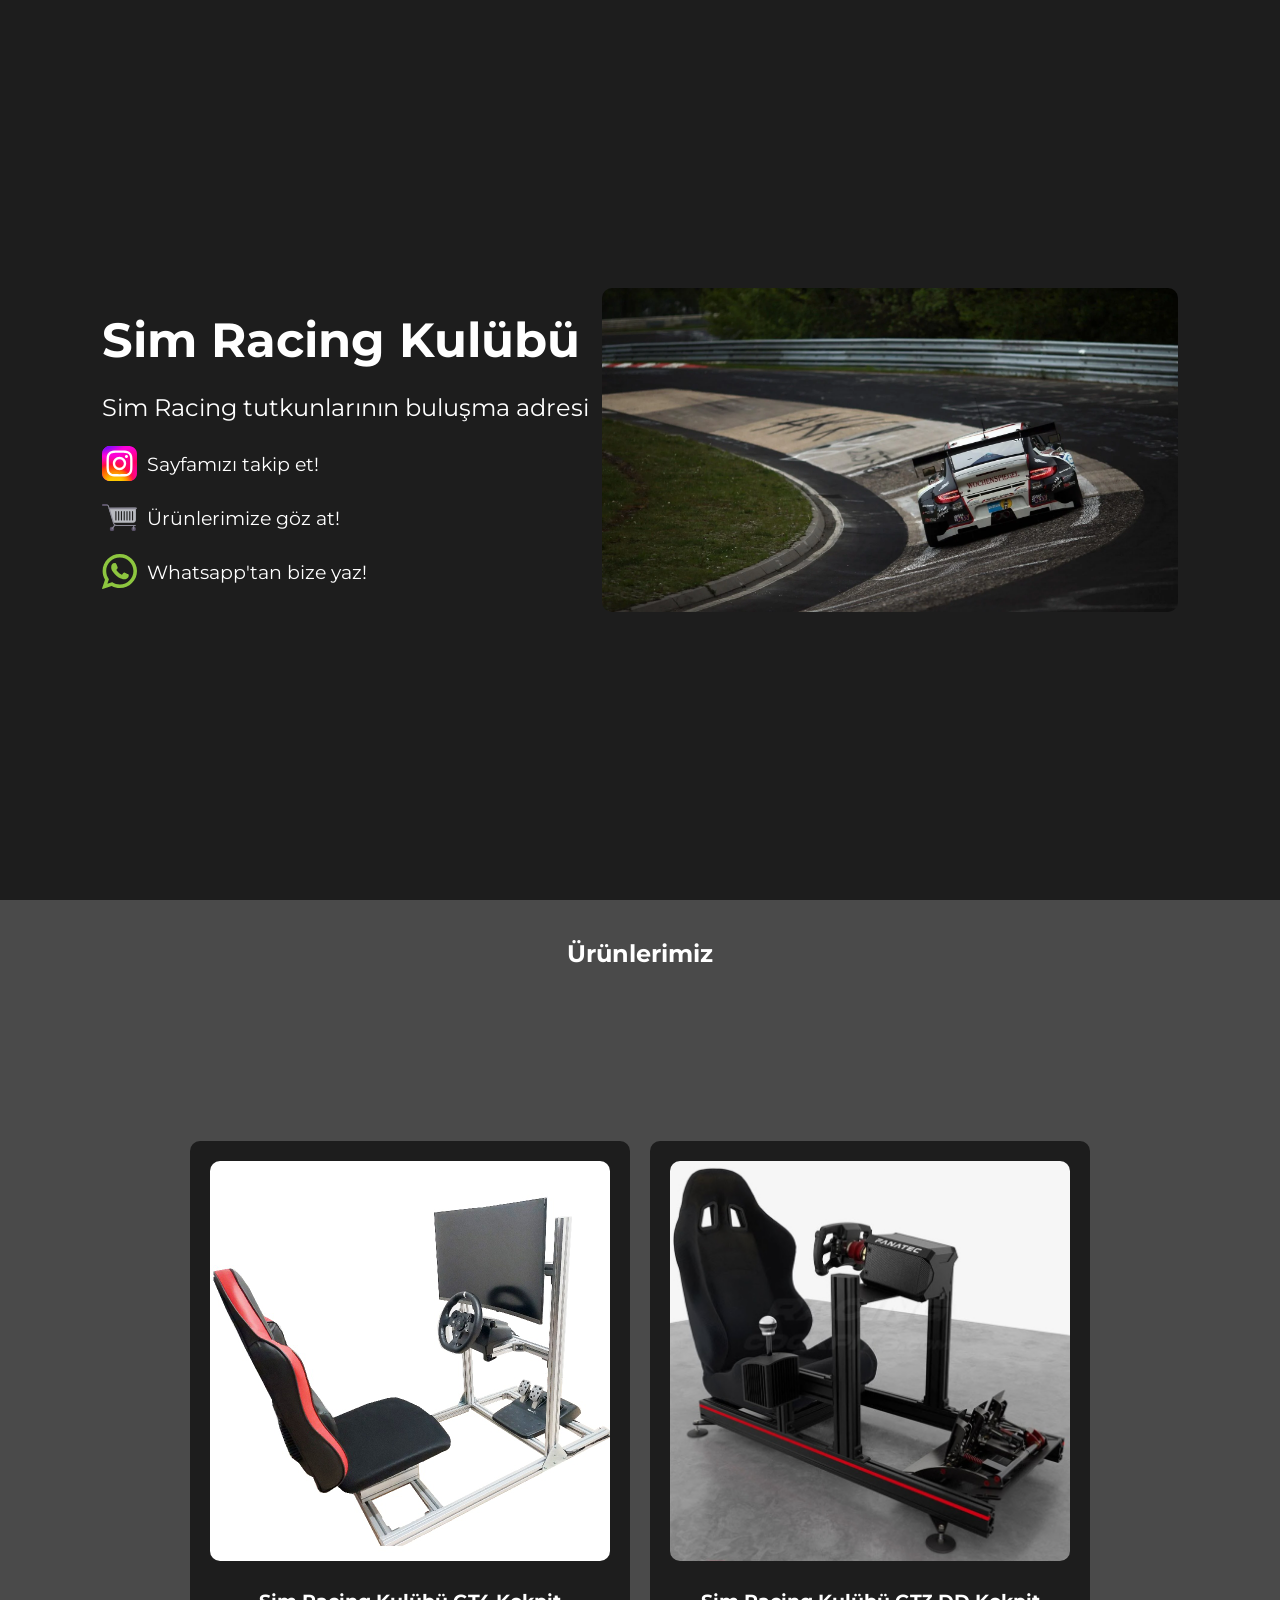
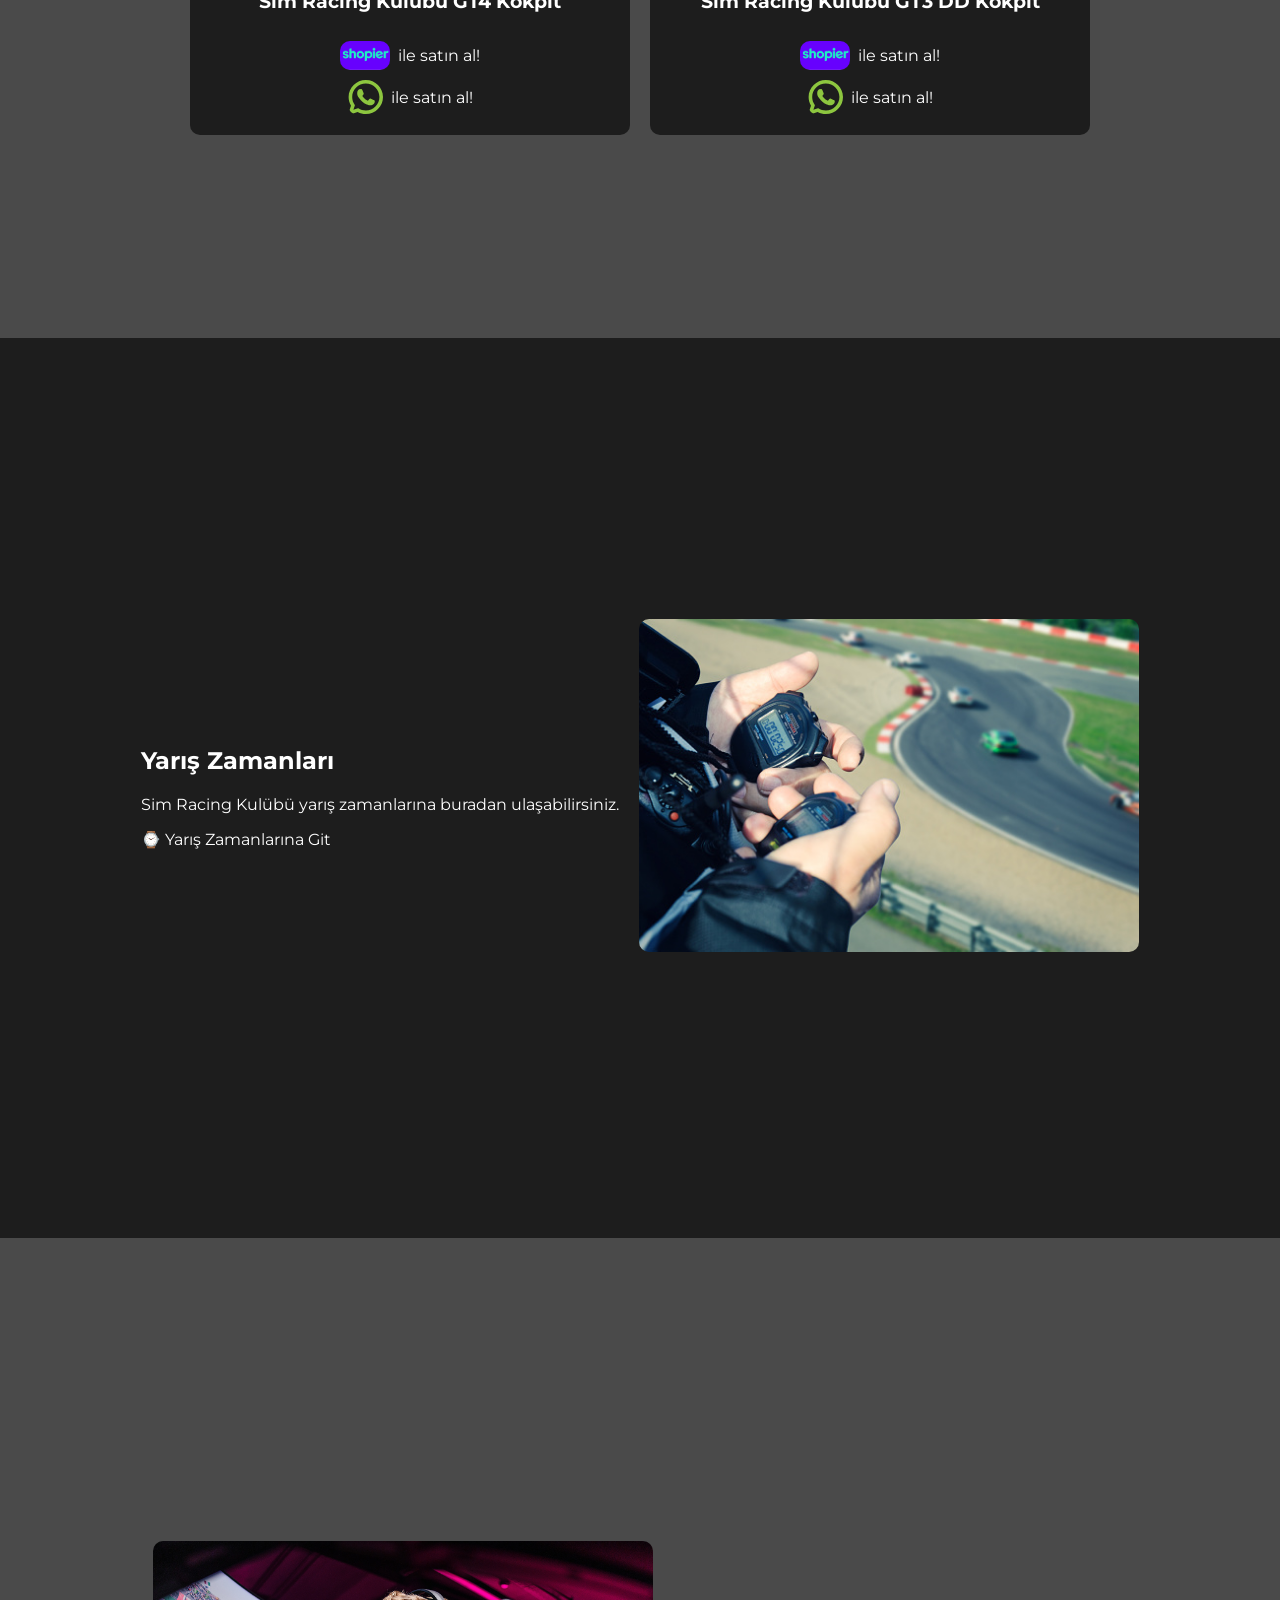
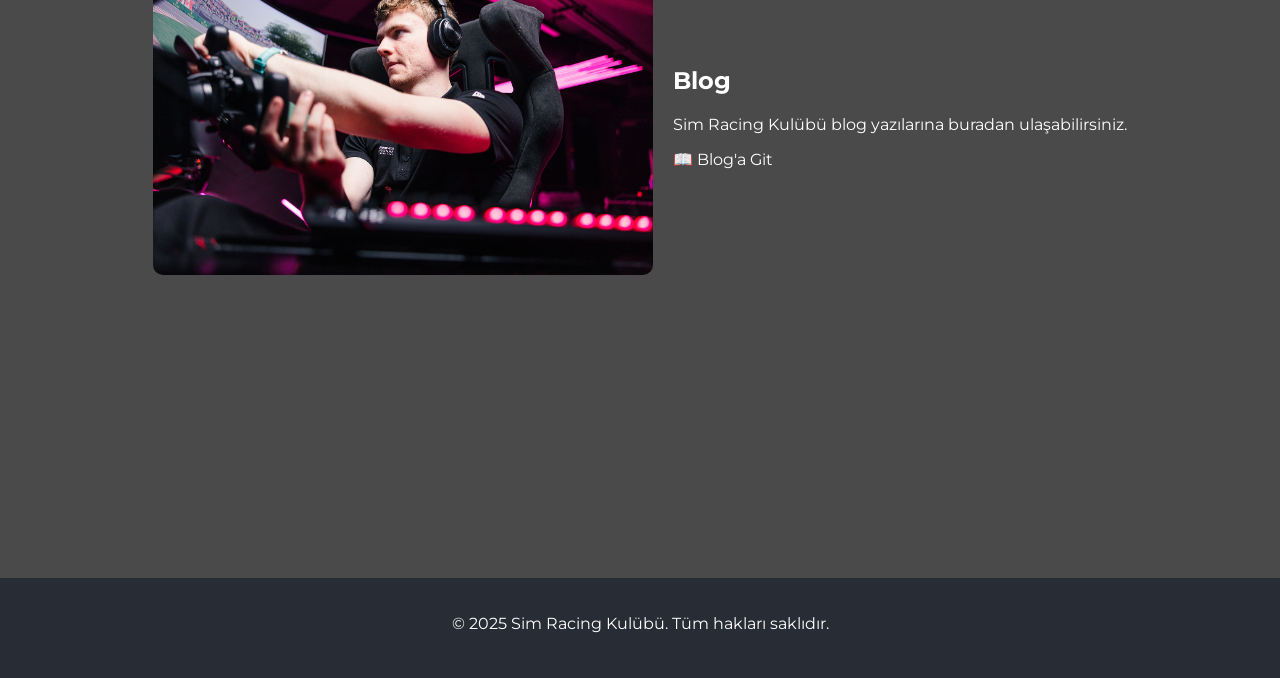
<file: index.html>
<!DOCTYPE html>
<html lang="tr">
  <head>
    <meta charset="UTF-8" />
    <meta name="viewport" content="width=device-width, initial-scale=1.0" />
    <title>Sim Racing Kulübü</title>
    <link rel="stylesheet" href="./assets/styles/style.css" />
    <link rel="preconnect" href="https://fonts.googleapis.com" />
    <link rel="preconnect" href="https://fonts.gstatic.com" crossorigin />
    <link href="https://fonts.googleapis.com/css2?family=Montserrat:ital,wght@0,100..900;1,100..900&display=swap" rel="stylesheet" />
  </head>
  <body>
    <section id="hero" class="hero">
      <div class="hero-left">
        <h1>Sim Racing Kulübü</h1>
        <p>Sim Racing tutkunlarının buluşma adresi</p>
        <a href="https://www.instagram.com/simracingkulubu/" target="_blank">
          <img width="35px" src="./assets/images/simracingkulubu-instagram.svg" alt="simracingkulubu-instagram" />
          &nbsp; Sayfamızı takip et!
        </a>
        <br />
        <a href="#urunler">
          <img width="35px" src="./assets/images/simracingkulubu-urunler.svg" alt="simracingkulubu-shop" />
          &nbsp; Ürünlerimize göz at!
        </a>
        <br />
        <a href="https://wa.link/olzsjp">
          <img width="35px" src="./assets/images/simracingkulubu-whatsapp.svg" alt="simracingkulubu-whatsapp" />
          &nbsp; Whatsapp'tan bize yaz!
        </a>
      </div>
      <div class="hero-right">
        <img loading="lazy" src="./assets/images/simracingkulubu-hero.webp" alt="Sim Racing Kulübü" />
      </div>
    </section>
    <section id="urunler">
      <br />
      <h2 style="text-align: center; color: white">Ürünlerimiz</h2>
      <div class="urunler">
        <div class="urun">
          <img loading="lazy" height="400px" src="./assets/images/simracingkulubu-rig.jpg" alt="simracingkulubu-rig" />
          <h3>Sim Racing Kulübü GT4 Kokpit</h3>
          <a href="https://www.shopier.com/31012948" target="_blank">
            <img width="50px" src="./assets/images/simracingkulubu-shopier.jpg" alt="simracingkulubu-shopier" />
            &nbsp; ile satın al!
          </a>
          <a href="https://wa.link/olzsjp">
            <img width="35px" src="./assets/images/simracingkulubu-whatsapp.svg" alt="simracingkulubu-whatsapp" />
            &nbsp; ile satın al!
          </a>
        </div>
        <div class="urun">
          <img loading="lazy" height="400px" src="./assets/images/simracingkulubu-rig-2.jpg" alt="simracingkulubu-rig-2" />
          <h3>Sim Racing Kulübü GT3 DD Kokpit</h3>
          <a href="https://www.shopier.com/31012948" target="_blank">
            <img loading="lazy" width="50px" src="./assets/images/simracingkulubu-shopier.jpg" alt="simracingkulubu-shopier" />
            &nbsp; ile satın al!
          </a>
          <a href="https://wa.link/olzsjp">
            <img width="35px" src="./assets/images/simracingkulubu-whatsapp.svg" alt="simracingkulubu-whatsapp" />
            &nbsp; ile satın al!
          </a>
        </div>
      </div>
    </section>
    <section id="zamanlar">
      <div class="zamanlar">
        <div class="zamanlar-left">
          <h2>Yarış Zamanları</h2>
          <p>Sim Racing Kulübü yarış zamanlarına buradan ulaşabilirsiniz.</p>
          <a href="timings.html">⌚ Yarış Zamanlarına Git</a>
        </div>
        <div class="zamanlar-right">
          <img loading="lazy" width="500px" src="./assets/images/simracingkulubu-timer.jpg" alt="Sim Racing Kulübü Yarış Zamanları" />
        </div>
      </div>
    </section>
    <section id="blog">
      <div class="blog">
        <div class="blog-left">
          <img loading="lazy" width="500px" src="./assets/images/simracingkulubu-blog.jpg" alt="Sim Racing Kulübü Blog" />
        </div>
        <div class="blog-right">
          <h2>Blog</h2>
          <p>Sim Racing Kulübü blog yazılarına buradan ulaşabilirsiniz.</p>
          <a href="./blog.html">📖 Blog'a Git</a>
        </div>
      </div>
    <footer class="footer">
      <p>&copy; 2025 Sim Racing Kulübü. Tüm hakları saklıdır.</p>
    </footer>
  </body>
</html>
</file>
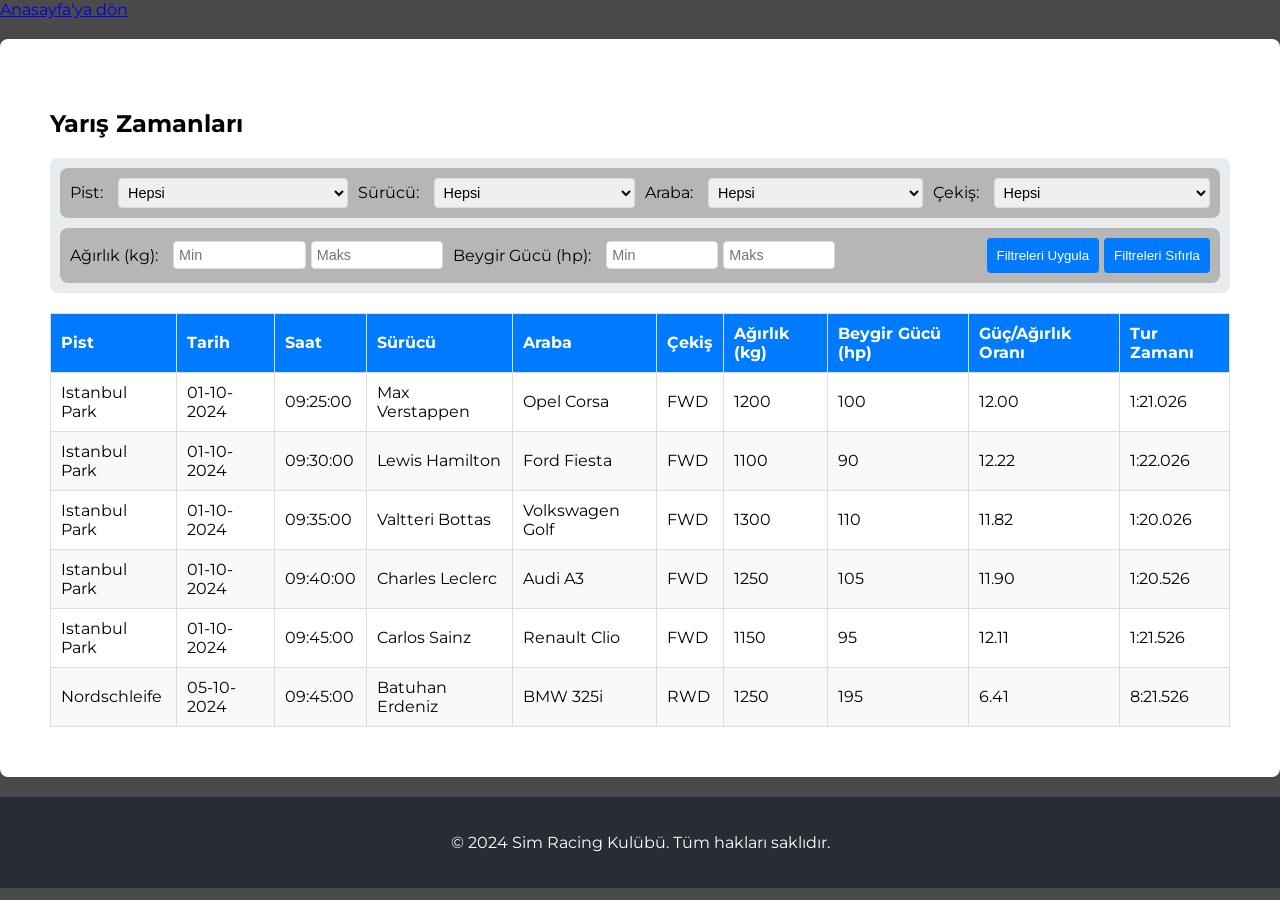
<file: timings.html>
<!DOCTYPE html>
<html lang="en">
  <head>
    <meta charset="UTF-8" />
    <meta name="viewport" content="width=device-width, initial-scale=1.0" />
    <title>Sim Racing Kulübü | Yarış Zamanları</title>
    <link rel="stylesheet" href="../assets/styles/timings.css" />
    <link rel="preconnect" href="https://fonts.googleapis.com" />
    <link rel="preconnect" href="https://fonts.gstatic.com" crossorigin />
    <link href="https://fonts.googleapis.com/css2?family=Montserrat:ital,wght@0,100..900;1,100..900&display=swap" rel="stylesheet" />
  </head>
  <body>
    <header class="header">
      <nav>
        <a href="../index.html">Anasayfa'ya dön</a>
      </nav>
    <div class="container">
      <h2>Yarış Zamanları</h2>
      <div class="filters">
        <div class="filter-group-1">
          <div class="filter-item">
            <label for="filter-track">Pist:</label>
            <select id="filter-track">
              <option value="">Hepsi</option>
              <!-- Options will be generated by JavaScript -->
            </select>
          </div>
          <div class="filter-item">
            <label for="filter-driver">Sürücü:</label>
            <select id="filter-driver">
              <option value="">Hepsi</option>
              <!-- Options will be generated by JavaScript -->
            </select>
          </div>
          <div class="filter-item">
            <label for="filter-car">Araba:</label>
            <select id="filter-car">
              <option value="">Hepsi</option>
              <!-- Options will be generated by JavaScript -->
            </select>
          </div>
          <div class="filter-item">
            <label for="filter-drivetrain">Çekiş:</label>
            <select id="filter-drivetrain">
              <option value="">Hepsi</option>
              <!-- Options will be generated by JavaScript -->
            </select>
          </div>
        </div>

        <div class="filter-group-2">
          <div class="filter-item">
            <label for="filter-weight">Ağırlık (kg):</label>
            <input type="number" id="filter-weight-min" class="small-input" placeholder="Min" />
            <input type="number" id="filter-weight-max" class="small-input" placeholder="Maks" />
          </div>
          <div class="filter-item">
            <label for="filter-horsepower">Beygir Gücü (hp):</label>
            <input type="number" id="filter-horsepower-min" class="small-input" placeholder="Min" />
            <input type="number" id="filter-horsepower-max" class="small-input" placeholder="Maks" />
          </div>
          <div class="filter-item-buttons">
            <button onclick="applyFilters()">Filtreleri Uygula</button>
            <button onclick="resetFilters()">Filtreleri Sıfırla</button>
          </div>
        </div>
      </div>
      <table>
        <thead>
          <tr>
            <th onclick="sortTable('Track')">Pist</th>
            <th onclick="sortTable('Date')">Tarih</th>
            <th onclick="sortTable('Time')">Saat</th>
            <th onclick="sortTable('Driver')">Sürücü</th>
            <th onclick="sortTable('Car')">Araba</th>
            <th onclick="sortTable('Car Drivetrain')">Çekiş</th>
            <th onclick="sortTable('Car Weight (kg)')">Ağırlık (kg)</th>
            <th onclick="sortTable('Car Horsepower (hp)')">Beygir Gücü (hp)</th>
            <th onclick="sortTable('Body to Weight Ratio')">Güç/Ağırlık Oranı</th>
            <th onclick="sortTable('Lap Time')">Tur Zamanı</th>
          </tr>
        </thead>
        <tbody id="lap-times-body">
          <!-- Rows will be generated by JavaScript -->
        </tbody>
      </table>
    </div>
    <footer class="footer">
      <p>&copy; 2024 Sim Racing Kulübü. Tüm hakları saklıdır.</p>
    </footer>
    <script src="../assets/scripts/scripts.js"></script>
    <script src="../assets/scripts/timings.js"></script>
  </body>
</html>
</file>
<file: assets/styles/style.css>
body {
  font-family: "Montserrat", serif;
  margin: 0;
  padding: 0;
  background-color: #4a4a4a;
}

/* Hero section */

.hero {
  background-color: #1d1d1d;
  color: white;
  padding: 0 8vw;
  height: 100vh;
  display: grid;
  grid-template-columns: 1fr 1fr;
  align-items: center;
}

.hero h1 {
  margin: 0;
  font-size: 3em;
}

.hero p {
  font-size: 1.5em;
}

.hero-left a {
  display: flex;
  align-items: center;
  color: white;
  text-decoration: none;
  font-size: 1.2em;
}

.hero-right {
  display: flex;
  justify-content: center;
  align-items: center;
}

.hero-right img {
  width: 45vw;
  border-radius: 10px;
}

@media (max-width: 768px) {
  .hero {
    grid-template-columns: 1fr;
    justify-content: center;
    text-align: center;
    padding: 4vh 4vw 0 4vw;
    font-size: smaller;
  }

  .hero-left a {
    justify-content: center;
  }

  .hero-right img {
    width: 80vw;
  }
}

/* Urunler section */

.urunler {
  height: 100vh;
  background-color: #4a4a4a;
  display: flex;
  flex-wrap: wrap;
  justify-content: center;
  align-items: center;
  gap: 20px;
}

.urun {
  background-color: #1d1d1d;
  color: white;
  padding: 20px;
  border-radius: 10px;
  display: flex;
  flex-direction: column;
  align-items: center;
  gap: 10px;
}

.urun img {
  border-radius: 10px;
}

.urun a {
  color: white;
  text-decoration: none;
  display: flex;
  align-items: center;
}

@media (max-width: 768px) {
  .urunler {
    height: auto;
    padding: 20px;
  }

  .urun {
    width: 100%;
  }
}

/* Timer section */

.zamanlar {
  margin-top: 50px;
  background-color: #1d1d1d;
  color: white;
  height: 100vh;
  display: flex;
  flex-wrap: wrap;
  justify-content: center;
  align-items: center;
  gap: 20px;
}

.zamanlar img {
  border-radius: 10px;
}

.zamanlar a {
  color: white;
  text-decoration: none;
}

.zamanlar a:hover {
  color: red;
}

/* Blog section */

.blog {
  color: white;
  height: 100vh;
  margin: 20px auto;
  border-radius: 8px;
  display: flex;
  flex-wrap: wrap;
  justify-content: center;
  align-items: center;
  gap: 20px;
}

.blog-left {
  display: flex;
  flex-direction: column;
  gap: 10px;
}

.blog img {
  border-radius: 10px;
}

.blog a {
  color: white;
  text-decoration: none;
}

.blog a:hover {
  color: red;
}

/* Footer section */
.footer {
  background-color: #282c34;
  color: white;
  text-align: center;
  padding: 20px 0 0 0;
  bottom: 0;
  width: 100%;
  height: 80px;
}
</file>
<file: assets/styles/timings.css>
body {
  font-family: "Montserrat", serif;
  margin: 0;
  padding: 0;
  background-color: #4a4a4a;
}

.container {
  padding: 50px;
  max-width: 1200px;
  margin: 20px auto;
  background-color: white;
  box-shadow: 0 0 10px rgba(0, 0, 0, 0.1);
  border-radius: 8px;
}

.filters {
  display: flex;
  flex-direction: column;
  gap: 10px;
  margin-bottom: 20px;
  padding: 10px;
  background-color: #e9ecef;
  border-radius: 8px;
}

.filter-group-1 {
  display: flex;
  flex-wrap: wrap;
  gap: 10px;
  background-color: #b6b6b6;
  padding: 10px;
  border-radius: 8px;
  align-items: center; /* Vertically align labels and inputs */
}

.filter-group-2 {
  display: grid;
  grid-template-columns: 1fr 1fr 1fr;
  gap: 10px;
  background-color: #b6b6b6;
  padding: 10px;
  border-radius: 8px;
  align-items: center; /* Vertically align labels and inputs */
}

.filter-item {
  display: flex;
  align-items: center;
  gap: 5px;
  flex: 1 1 200px;
}

.filter-item-buttons {
  display: flex;
  justify-content: flex-end;
  gap: 5px;
  width: 100%;
}

.filters label {
  flex: 0 0 auto;
  margin-right: 10px;
}

.filters input,
.filters select {
  flex: 1 1 auto;
  padding: 5px;
  border: 1px solid #ddd;
  border-radius: 4px;
  font-size: 0.9em;
}

.filters .small-input {
  width: 100px;
}

.filters button {
  padding: 10px;
  background-color: #007bff;
  color: white;
  border: none;
  border-radius: 4px;
  cursor: pointer;
}

.filters button:hover {
  background-color: #0056b3;
}

table {
  width: 100%;
  border-collapse: collapse;
  margin-top: 20px;
}

table,
th,
td {
  border: 1px solid #ddd;
}

th,
td {
  padding: 10px;
  text-align: left;
}

th {
  background-color: #007bff;
  color: white;
  cursor: pointer;
}

th:hover {
  background-color: #0056b3;
}

tr:nth-child(even) {
  background-color: #f9f9f9;
}

tr:hover {
  background-color: #f1f1f1;
}

.footer {
  background-color: #282c34;
  color: white;
  text-align: center;
  padding: 20px 0;
  position: relative;
  bottom: 0;
  width: 100%;
}

/* Responsive Design */
@media (max-width: 768px) {
  .hero h1 {
    font-size: 2em;
  }

  .hero p {
    font-size: 1.2em;
  }

  .container {
    padding: 20px;
  }

  .filters {
    padding: 10px;
  }

  .filter-item {
    display: flex;
    align-items: center;
    gap: 5px;
    flex: 1 1 50px;
  }

  .filter-group-1,
  .filter-group-2 {
    gap: 5px;
  }

  .filter-group-2 {
    flex-direction: column;
    display: flex;
  }

  .filters label,
  .filters input,
  .filters select {
    flex: 1 1 100%;
  }

  .filters button {
    width: 100%;
    padding: 10px;
  }

  th,
  td {
    padding: 5px;
    font-size: 0.7em;
  }

  table {
    overflow-x: auto;
    display: block;
  }
}
</file>
